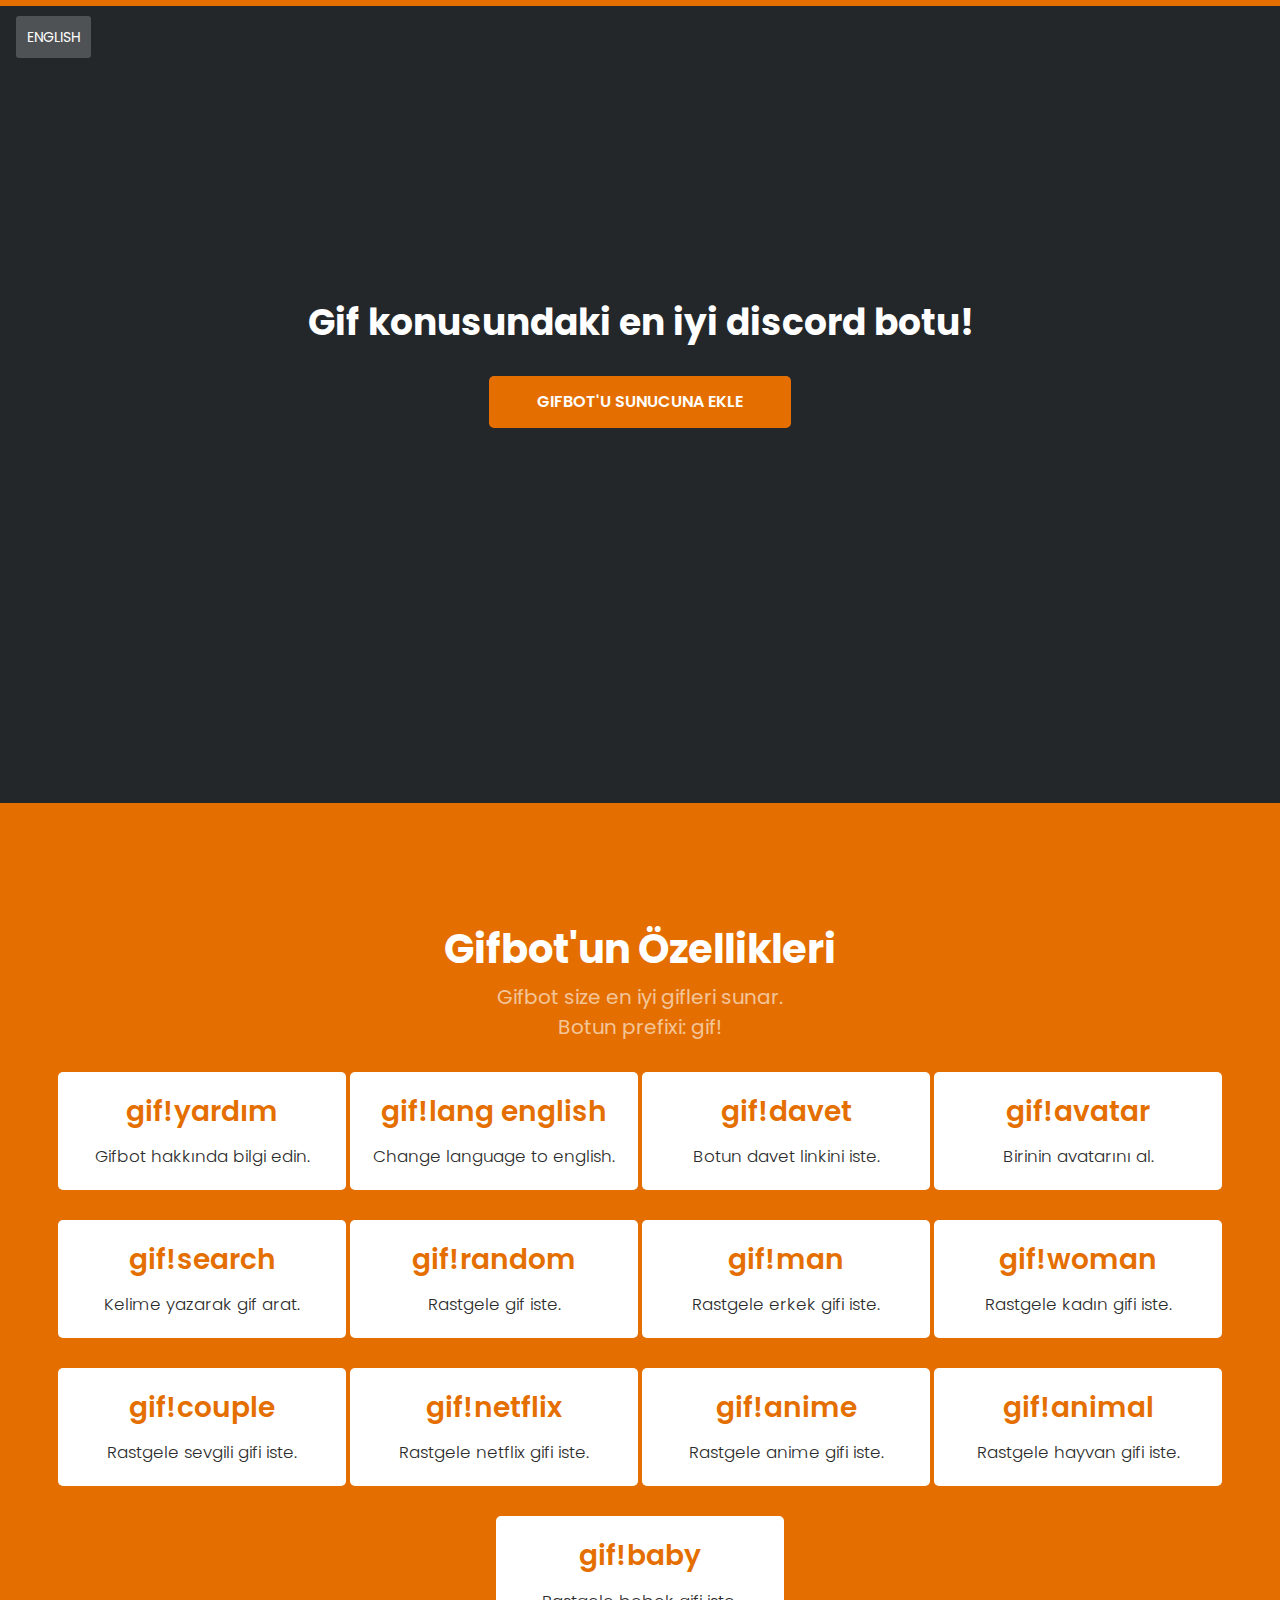
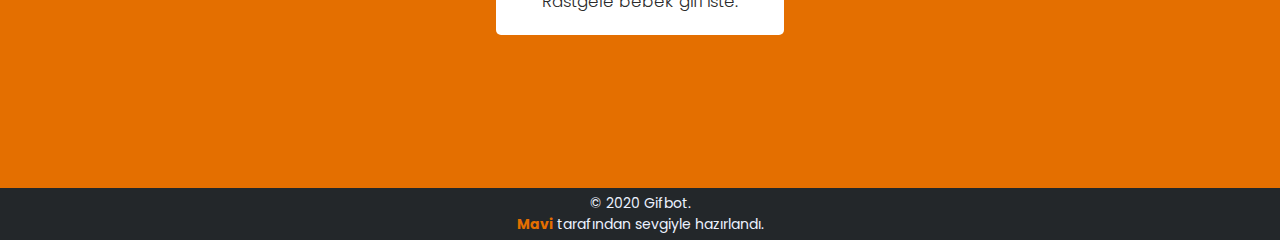
<file: gifbot/index.html>
<!DOCTYPE html>
<html lang="en">
<head>
    <link rel="shortcut icon" type="image/png" href="https://i.hizliresim.com/o9AaDd.png"/>
    <meta charset="UTF-8">
    <meta name="viewport" content="width=device-width, initial-scale=1, shrink-to-fit=no">
    <link rel="stylesheet" href="/css/bootstrap.min.css">
    <link rel="stylesheet" href="/css/main.css">
    <link rel="stylesheet" href="/css/now-ui-kit.css">
    <link href="https://fonts.googleapis.com/css?family=Poppins:300,400,600,700,800&display=swap" rel="stylesheet">
    <title>Gifbot</title>
</head>
<body>
<nav class="navbar navbar-expand-lg bg-transparent">
    <button class="navbar-toggler" type="button" data-toggle="collapse" data-target="#navbarSupportedContent" aria-controls="navbarSupportedContent" aria-expanded="false" aria-label="Toggle navigation">
        <span class="navbar-toggler-icon"></span>
    </button>

    <div class="collapse navbar-collapse" id="navbarSupportedContent">
        <ul class="navbar-nav mr-auto">
            <li class="nav-item active">
                <a class="nav-link" href="https://mavicode.me/gifbot/eng.html">English<span class="sr-only">(current)</span></a>
            </li>
        </ul>
    </div>
</nav>
<div class="heading text-center">
    <h1 class="title">Gif konusundaki en iyi discord botu!</h1>
    <a class="btn btn-primary btn-lg" target="_blank" href="https://discordapp.com/oauth2/authorize?client_id=697617943072210986&scope=bot&permissions=8" role="button">Gifbot'u sunucuna ekle</a>
    <p class="subtitle"></p>
    <br /><br /><br /><br /><br /><br /><br /><br /><br />
</div>
<div class="features">
    <br />
    <div class="title">Gifbot'un Özellikleri</div>
    <div class="subtitle">Gifbot size en iyi gifleri sunar.</div>
    <div class="subtitle">Botun prefixi: gif!</div>
    <div class="cards">
      <div class="card" style="width: 18rem;">
        <div class="card-body">
            <h5 class="card-title">gif!yardım</h5>
            <p class="card-text">Gifbot hakkında bilgi edin.</p>
        </div>
      </div>
      <div class="card" style="width: 18rem;">
        <div class="card-body">
            <h5 class="card-title">gif!lang english</h5>
           <p class="card-text">Change language to english.</p>
        </div>
      </div>
      <div class="card" style="width: 18rem;">
        <div class="card-body">
            <h5 class="card-title">gif!davet</h5>
           <p class="card-text">Botun davet linkini iste.</p>
        </div>
      </div>
      <div class="card" style="width: 18rem;">
        <div class="card-body">
            <h5 class="card-title">gif!avatar</h5>
           <p class="card-text">Birinin avatarını al.</p>
        </div>
      </div>
      <div class="card" style="width: 18rem;">
        <div class="card-body">
            <h5 class="card-title">gif!search</h5>
           <p class="card-text">Kelime yazarak gif arat.</p>
        </div>
      </div>
      <div class="card" style="width: 18rem;">
        <div class="card-body">
            <h5 class="card-title">gif!random</h5>
           <p class="card-text">Rastgele gif iste.</p>
        </div>
      </div>
    
      <div class="card" style="width: 18rem;">
        <div class="card-body">
            <h5 class="card-title">gif!man</h5>
           <p class="card-text">Rastgele erkek gifi iste.</p>
        </div>
      </div>
      <div class="card" style="width: 18rem;">
        <div class="card-body">
            <h5 class="card-title">gif!woman</h5>
            <p class="card-text">Rastgele kadın gifi iste.</p>
        </div>
      </div>
      <div class="card" style="width: 18rem;">
        <div class="card-body">
            <h5 class="card-title">gif!couple</h5>
            <p class="card-text">Rastgele sevgili gifi iste.</p>
        </div>
      </div>
      <div class="card" style="width: 18rem;">
        <div class="card-body">
            <h5 class="card-title">gif!netflix</h5>
            <p class="card-text">Rastgele netflix gifi iste.</p>
        </div>
      </div>
      <div class="card" style="width: 18rem;">
        <div class="card-body">
            <h5 class="card-title">gif!anime</h5>
            <p class="card-text">Rastgele anime gifi iste.</p>
        </div>
      </div>
      <div class="card" style="width: 18rem;">
        <div class="card-body">
            <h5 class="card-title">gif!animal</h5>
            <p class="card-text">Rastgele hayvan gifi iste.</p>
        </div>
      </div>
      <div class="card" style="width: 18rem;">
        <div class="card-body">
            <h5 class="card-title">gif!baby</h5>
            <p class="card-text">Rastgele bebek gifi iste.</p>
        </div>
      </div>
    </div>
  <br /><br /><br />
  </div>
  
<div class="footer">
    © 2020 Gifbot.
    <br>
    <a target="_blank" href="https://instagram.com/itserenoz">Mavi</a> tarafından sevgiyle hazırlandı.
</div>
<script src="https://code.jquery.com/jquery-3.3.1.slim.min.js" integrity="sha384-q8i/X+965DzO0rT7abK41JStQIAqVgRVzpbzo5smXKp4YfRvH+8abtTE1Pi6jizo" crossorigin="anonymous"></script>
<script src="https://cdnjs.cloudflare.com/ajax/libs/popper.js/1.14.7/umd/popper.min.js" integrity="sha384-UO2eT0CpHqdSJQ6hJty5KVphtPhzWj9WO1clHTMGa3JDZwrnQq4sF86dIHNDz0W1" crossorigin="anonymous"></script>
<script src="https://stackpath.bootstrapcdn.com/bootstrap/4.3.1/js/bootstrap.min.js" integrity="sha384-JjSmVgyd0p3pXB1rRibZUAYoIIy6OrQ6VrjIEaFf/nJGzIxFDsf4x0xIM+B07jRM" crossorigin="anonymous"></script>
<script src="js/now-ui-kit.min.js"></script>
</body>
</html>
</file>
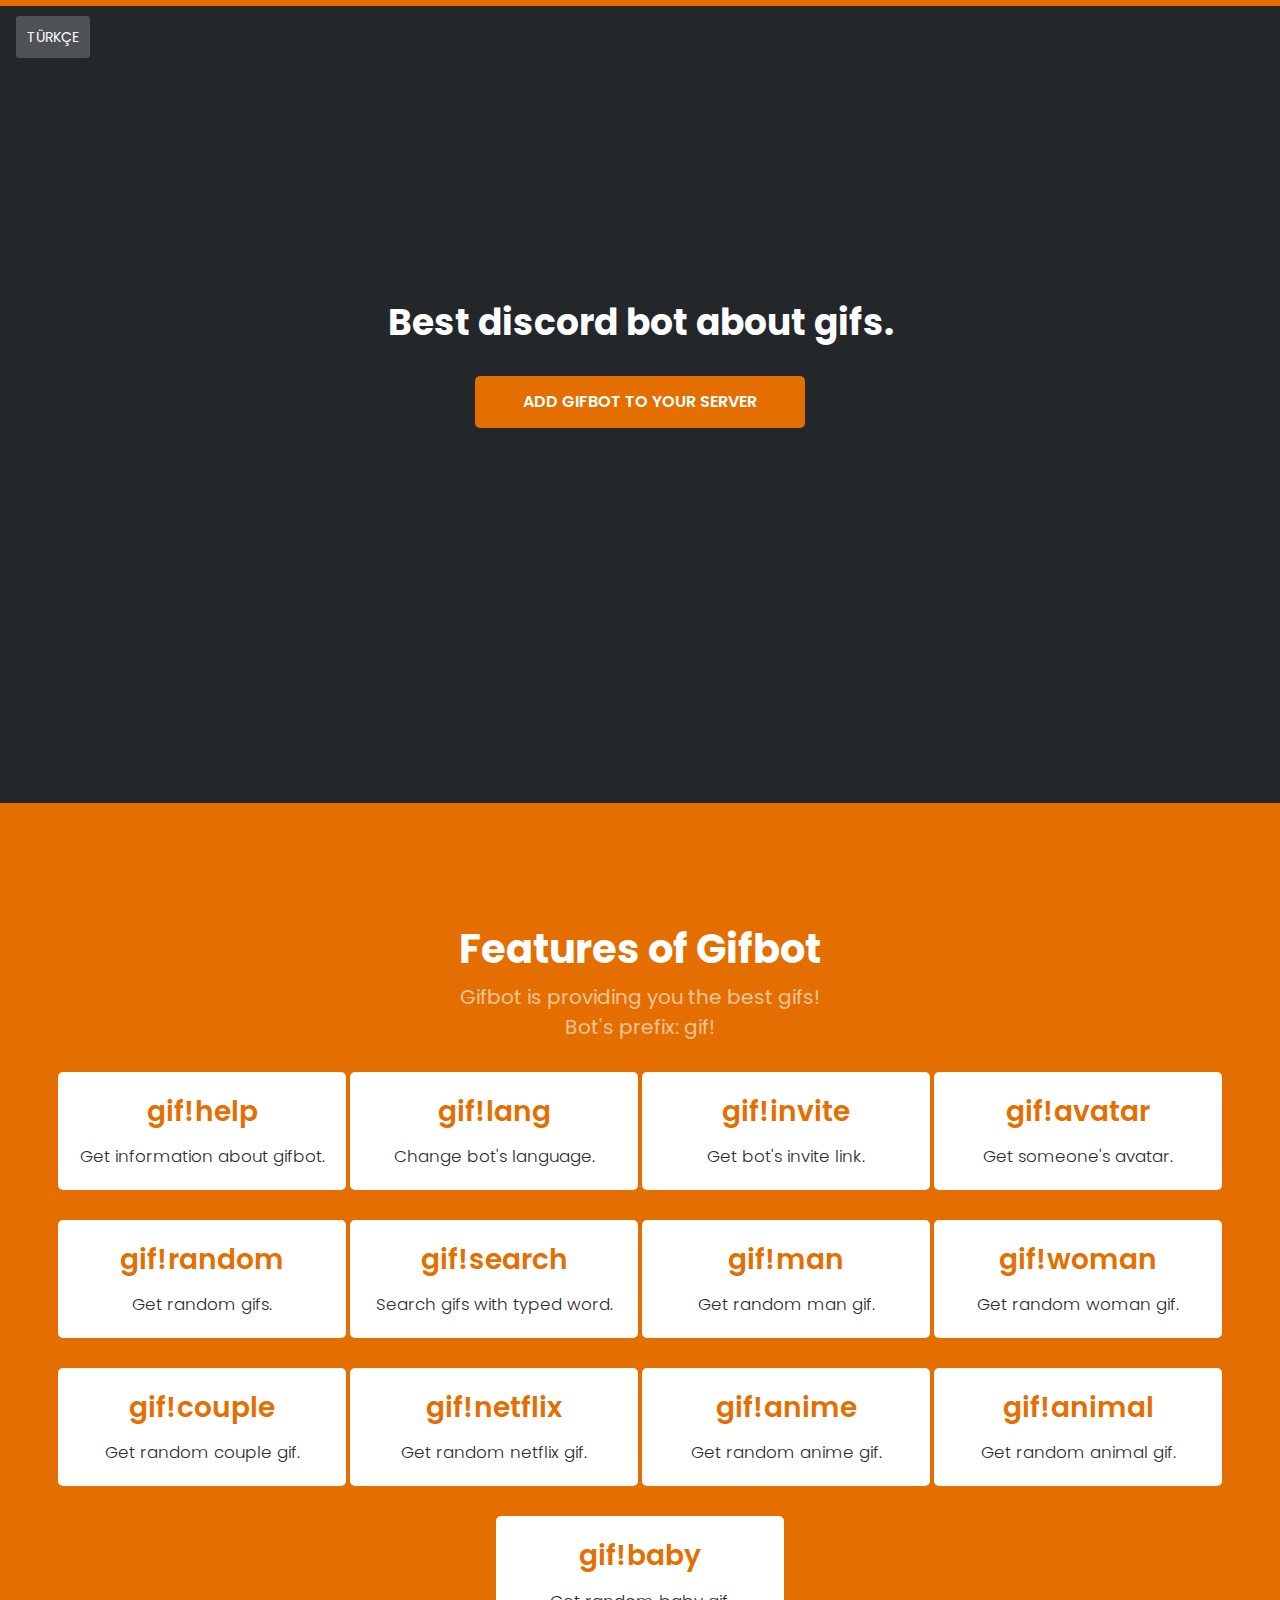
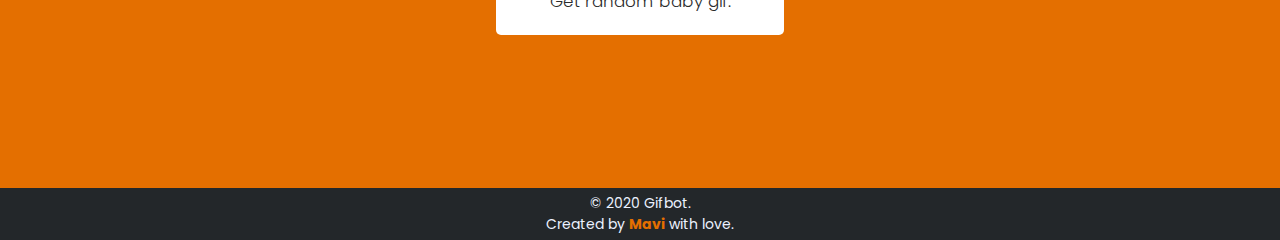
<file: eng.html>
<!DOCTYPE html>
<html lang="en">
<head>
    <link rel="shortcut icon" type="image/png" href="https://i.hizliresim.com/o9AaDd.png"/>
    <meta charset="UTF-8">
    <meta name="viewport" content="width=device-width, initial-scale=1, shrink-to-fit=no">
    <link rel="stylesheet" href="css/bootstrap.min.css">
    <link rel="stylesheet" href="css/main.css">
    <link rel="stylesheet" href="css/now-ui-kit.css">
    <link href="https://fonts.googleapis.com/css?family=Poppins:300,400,600,700,800&display=swap" rel="stylesheet">
    <title>Gifbot</title>
</head>
<body>
<nav class="navbar navbar-expand-lg bg-transparent">
    <button class="navbar-toggler" type="button" data-toggle="collapse" data-target="#navbarSupportedContent" aria-controls="navbarSupportedContent" aria-expanded="false" aria-label="Toggle navigation">
        <span class="navbar-toggler-icon"></span>
    </button>

    <div class="collapse navbar-collapse" id="navbarSupportedContent">
        <ul class="navbar-nav mr-auto">
            <li class="nav-item active">
                <a class="nav-link" href="https://mavicode.me/">Türkçe<span class="sr-only">(current)</span></a>
            </li>
        </ul>
    </div>
</nav>
<div class="heading text-center">
    <h1 class="title">Best discord bot about gifs.</h1>
    <a class="btn btn-primary btn-lg" target="_blank" href="https://discordapp.com/oauth2/authorize?client_id=697617943072210986&scope=bot&permissions=8" role="button">Add gifbot to your server</a>
    <p class="subtitle"></p>
    <br /><br /><br /><br /><br /><br /><br /><br /><br />
</div>
<div class="features">
    <br />
    <div class="title">Features of Gifbot</div>
    <div class="subtitle">Gifbot is providing you the best gifs!</div>
    <div class="subtitle">Bot's prefix: gif!</div>
    <div class="cards">
      <div class="card" style="width: 18rem;">
        <div class="card-body">
            <h5 class="card-title">gif!help</h5>
            <p class="card-text">Get information about gifbot.</p>
        </div>
      </div>
      <div class="card" style="width: 18rem;">
        <div class="card-body">
            <h5 class="card-title">gif!lang</h5>
           <p class="card-text">Change bot's language.</p>
        </div>
      </div>
      <div class="card" style="width: 18rem;">
        <div class="card-body">
            <h5 class="card-title">gif!invite</h5>
           <p class="card-text">Get bot's invite link.</p>
        </div>
      </div>
      <div class="card" style="width: 18rem;">
        <div class="card-body">
            <h5 class="card-title">gif!avatar</h5>
           <p class="card-text">Get someone's avatar.</p>
        </div>
      </div>
      <div class="card" style="width: 18rem;">
        <div class="card-body">
            <h5 class="card-title">gif!random</h5>
           <p class="card-text">Get random gifs.</p>
        </div>
      </div>
      <div class="card" style="width: 18rem;">
        <div class="card-body">
            <h5 class="card-title">gif!search</h5>
           <p class="card-text">Search gifs with typed word.</p>
        </div>
      </div>
      <div class="card" style="width: 18rem;">
        <div class="card-body">
            <h5 class="card-title">gif!man</h5>
           <p class="card-text">Get random man gif.</p>
        </div>
      </div>
      <div class="card" style="width: 18rem;">
        <div class="card-body">
            <h5 class="card-title">gif!woman</h5>
            <p class="card-text">Get random woman gif.</p>
        </div>
      </div>
      <div class="card" style="width: 18rem;">
        <div class="card-body">
            <h5 class="card-title">gif!couple</h5>
            <p class="card-text">Get random couple gif.</p>
        </div>
      </div>
      <div class="card" style="width: 18rem;">
        <div class="card-body">
            <h5 class="card-title">gif!netflix</h5>
            <p class="card-text">Get random netflix gif.</p>
        </div>
      </div>
      <div class="card" style="width: 18rem;">
        <div class="card-body">
            <h5 class="card-title">gif!anime</h5>
            <p class="card-text">Get random anime gif.</p>
        </div>
      </div>
      <div class="card" style="width: 18rem;">
        <div class="card-body">
            <h5 class="card-title">gif!animal</h5>
            <p class="card-text">Get random animal gif.</p>
        </div>
      </div>
      <div class="card" style="width: 18rem;">
        <div class="card-body">
            <h5 class="card-title">gif!baby</h5>
            <p class="card-text">Get random baby gif.</p>
        </div>
      </div>
    </div>
  
  <br /><br /><br />
  </div>

<div class="footer">
    © 2020 Gifbot.
    <br>
    Created by <a target="_blank" href="https://instagram.com/itserenoz">Mavi</a> with love.
</div>
<script src="https://code.jquery.com/jquery-3.3.1.slim.min.js" integrity="sha384-q8i/X+965DzO0rT7abK41JStQIAqVgRVzpbzo5smXKp4YfRvH+8abtTE1Pi6jizo" crossorigin="anonymous"></script>
<script src="https://cdnjs.cloudflare.com/ajax/libs/popper.js/1.14.7/umd/popper.min.js" integrity="sha384-UO2eT0CpHqdSJQ6hJty5KVphtPhzWj9WO1clHTMGa3JDZwrnQq4sF86dIHNDz0W1" crossorigin="anonymous"></script>
<script src="https://stackpath.bootstrapcdn.com/bootstrap/4.3.1/js/bootstrap.min.js" integrity="sha384-JjSmVgyd0p3pXB1rRibZUAYoIIy6OrQ6VrjIEaFf/nJGzIxFDsf4x0xIM+B07jRM" crossorigin="anonymous"></script>
<script src="js/now-ui-kit.min.js"></script>
</body>
</html>
</file>
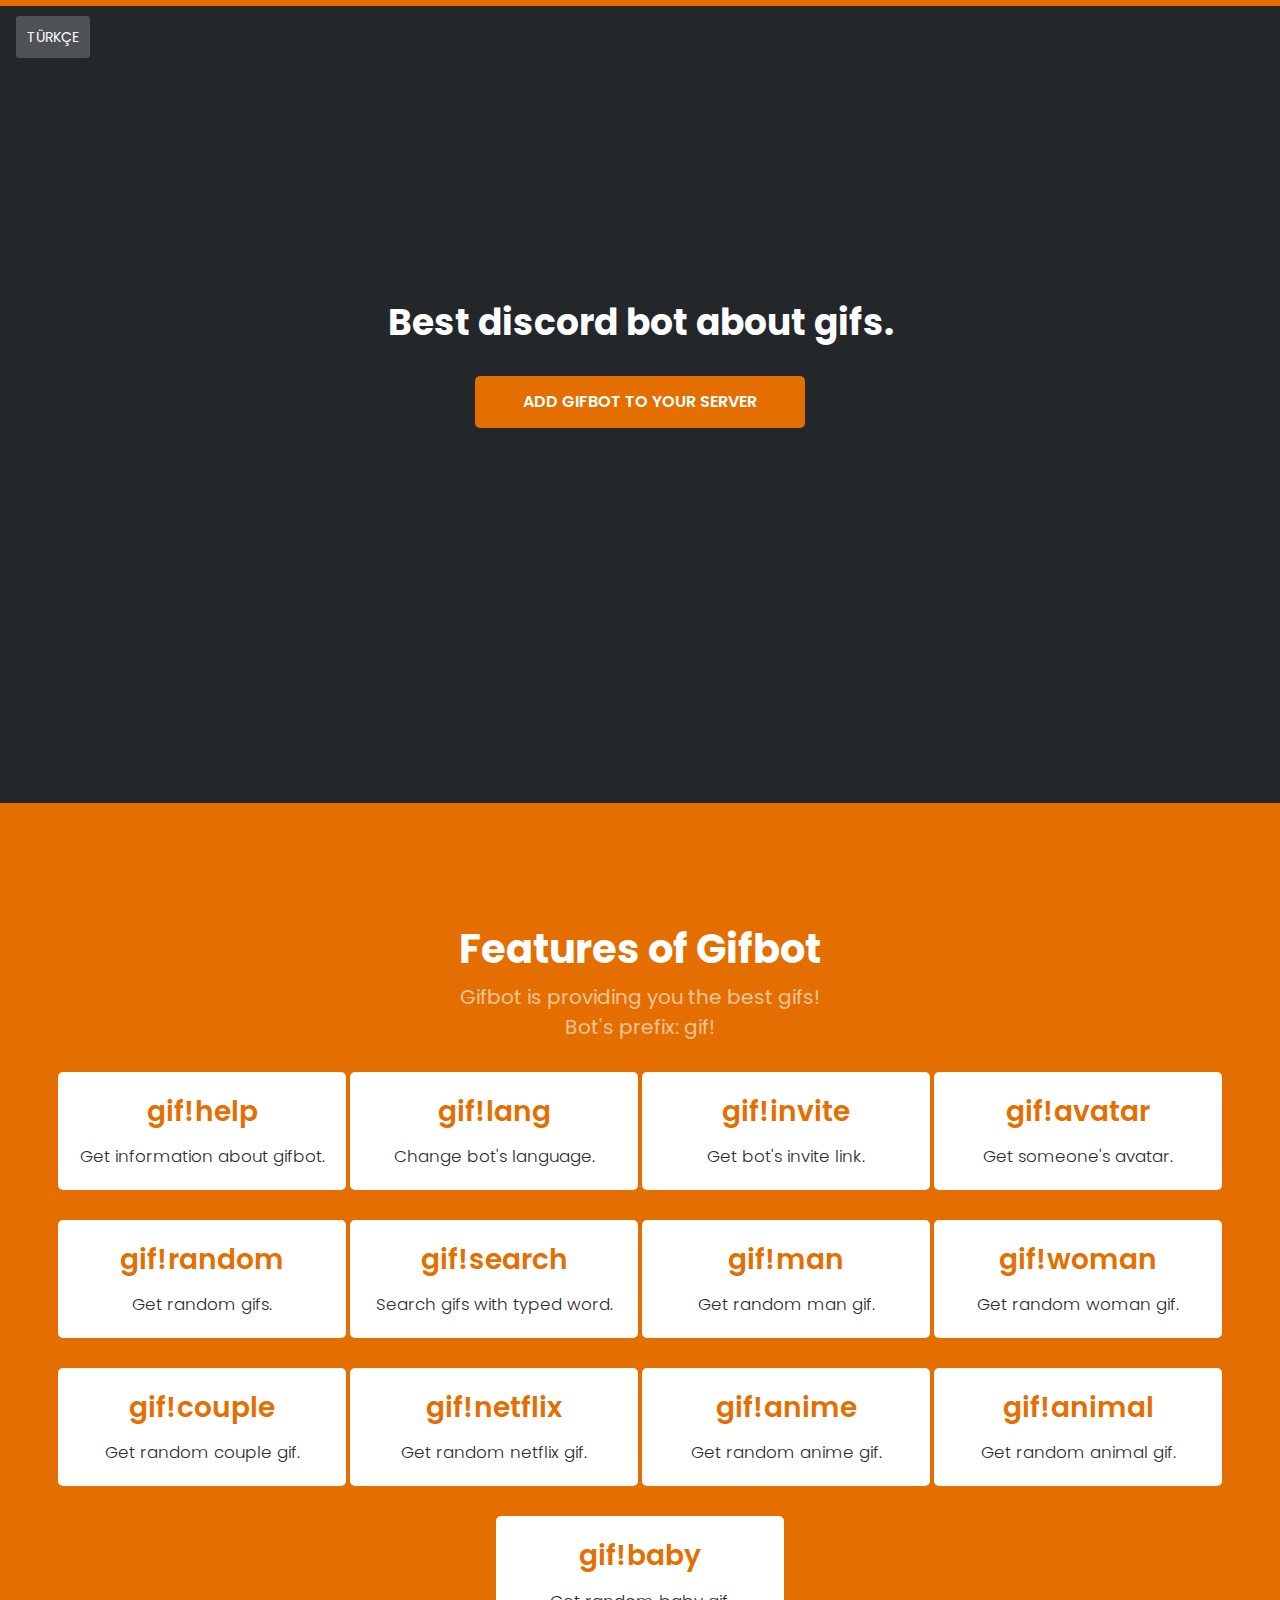
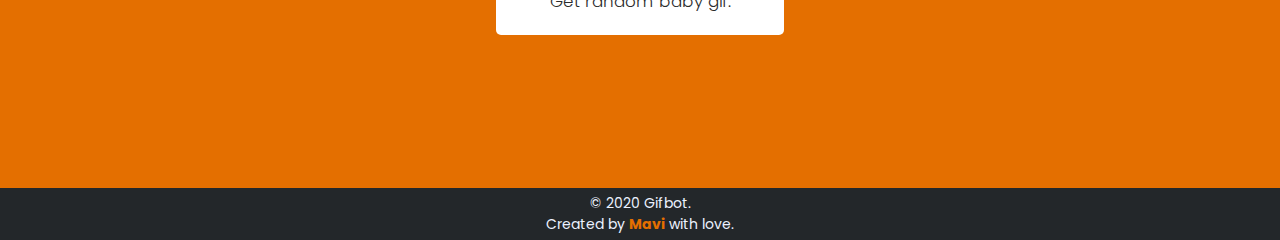
<file: gifbot/eng.html>
<!DOCTYPE html>
<html lang="en">
<head>
    <link rel="shortcut icon" type="image/png" href="https://i.hizliresim.com/o9AaDd.png"/>
    <meta charset="UTF-8">
    <meta name="viewport" content="width=device-width, initial-scale=1, shrink-to-fit=no">
    <link rel="stylesheet" href="/css/bootstrap.min.css">
    <link rel="stylesheet" href="/css/main.css">
    <link rel="stylesheet" href="/css/now-ui-kit.css">
    <link href="https://fonts.googleapis.com/css?family=Poppins:300,400,600,700,800&display=swap" rel="stylesheet">
    <title>Gifbot</title>
</head>
<body>
<nav class="navbar navbar-expand-lg bg-transparent">
    <button class="navbar-toggler" type="button" data-toggle="collapse" data-target="#navbarSupportedContent" aria-controls="navbarSupportedContent" aria-expanded="false" aria-label="Toggle navigation">
        <span class="navbar-toggler-icon"></span>
    </button>

    <div class="collapse navbar-collapse" id="navbarSupportedContent">
        <ul class="navbar-nav mr-auto">
            <li class="nav-item active">
                <a class="nav-link" href="https://mavicode.me/gifbot">Türkçe<span class="sr-only">(current)</span></a>
            </li>
        </ul>
    </div>
</nav>
<div class="heading text-center">
    <h1 class="title">Best discord bot about gifs.</h1>
    <a class="btn btn-primary btn-lg" target="_blank" href="https://discordapp.com/oauth2/authorize?client_id=697617943072210986&scope=bot&permissions=8" role="button">Add gifbot to your server</a>
    <p class="subtitle"></p>
    <br /><br /><br /><br /><br /><br /><br /><br /><br />
</div>
<div class="features">
    <br />
    <div class="title">Features of Gifbot</div>
    <div class="subtitle">Gifbot is providing you the best gifs!</div>
    <div class="subtitle">Bot's prefix: gif!</div>
    <div class="cards">
      <div class="card" style="width: 18rem;">
        <div class="card-body">
            <h5 class="card-title">gif!help</h5>
            <p class="card-text">Get information about gifbot.</p>
        </div>
      </div>
      <div class="card" style="width: 18rem;">
        <div class="card-body">
            <h5 class="card-title">gif!lang</h5>
           <p class="card-text">Change bot's language.</p>
        </div>
      </div>
      <div class="card" style="width: 18rem;">
        <div class="card-body">
            <h5 class="card-title">gif!invite</h5>
           <p class="card-text">Get bot's invite link.</p>
        </div>
      </div>
      <div class="card" style="width: 18rem;">
        <div class="card-body">
            <h5 class="card-title">gif!avatar</h5>
           <p class="card-text">Get someone's avatar.</p>
        </div>
      </div>
      <div class="card" style="width: 18rem;">
        <div class="card-body">
            <h5 class="card-title">gif!random</h5>
           <p class="card-text">Get random gifs.</p>
        </div>
      </div>
      <div class="card" style="width: 18rem;">
        <div class="card-body">
            <h5 class="card-title">gif!search</h5>
           <p class="card-text">Search gifs with typed word.</p>
        </div>
      </div>
      <div class="card" style="width: 18rem;">
        <div class="card-body">
            <h5 class="card-title">gif!man</h5>
           <p class="card-text">Get random man gif.</p>
        </div>
      </div>
      <div class="card" style="width: 18rem;">
        <div class="card-body">
            <h5 class="card-title">gif!woman</h5>
            <p class="card-text">Get random woman gif.</p>
        </div>
      </div>
      <div class="card" style="width: 18rem;">
        <div class="card-body">
            <h5 class="card-title">gif!couple</h5>
            <p class="card-text">Get random couple gif.</p>
        </div>
      </div>
      <div class="card" style="width: 18rem;">
        <div class="card-body">
            <h5 class="card-title">gif!netflix</h5>
            <p class="card-text">Get random netflix gif.</p>
        </div>
      </div>
      <div class="card" style="width: 18rem;">
        <div class="card-body">
            <h5 class="card-title">gif!anime</h5>
            <p class="card-text">Get random anime gif.</p>
        </div>
      </div>
      <div class="card" style="width: 18rem;">
        <div class="card-body">
            <h5 class="card-title">gif!animal</h5>
            <p class="card-text">Get random animal gif.</p>
        </div>
      </div>
      <div class="card" style="width: 18rem;">
        <div class="card-body">
            <h5 class="card-title">gif!baby</h5>
            <p class="card-text">Get random baby gif.</p>
        </div>
      </div>
    </div>
  
  <br /><br /><br />
  </div>

<div class="footer">
    © 2020 Gifbot.
    <br>
    Created by <a target="_blank" href="https://instagram.com/itserenoz">Mavi</a> with love.
</div>
<script src="https://code.jquery.com/jquery-3.3.1.slim.min.js" integrity="sha384-q8i/X+965DzO0rT7abK41JStQIAqVgRVzpbzo5smXKp4YfRvH+8abtTE1Pi6jizo" crossorigin="anonymous"></script>
<script src="https://cdnjs.cloudflare.com/ajax/libs/popper.js/1.14.7/umd/popper.min.js" integrity="sha384-UO2eT0CpHqdSJQ6hJty5KVphtPhzWj9WO1clHTMGa3JDZwrnQq4sF86dIHNDz0W1" crossorigin="anonymous"></script>
<script src="https://stackpath.bootstrapcdn.com/bootstrap/4.3.1/js/bootstrap.min.js" integrity="sha384-JjSmVgyd0p3pXB1rRibZUAYoIIy6OrQ6VrjIEaFf/nJGzIxFDsf4x0xIM+B07jRM" crossorigin="anonymous"></script>
<script src="js/now-ui-kit.min.js"></script>
</body>
</html>
</file>
<file: css/main.css>
body {
    font-family: 'Poppins', sans-serif !important;
    background-color: #23272A;
    color: #fff;
    margin: 0;
    padding: 0;
    -webkit-font-smoothing: antialiased;
    -moz-osx-font-smoothing: grayscale;
    text-rendering: optimizeLegibility;
    border-top: 6px #e46f00 solid !important;
    font-size: 16px;
}

.nav-link {
     font-size: 14px !important;
 }

.navbar {
    box-shadow: none !important
}

.navbar-brand {
    font-size: 25px !important
}

.navbar-toggler-icon {
    color: #fff !important
}

.btn {
    border-radius: 5px !important;
    font-size: 16px !important;
    font-weight: 600 !important;
    text-transform: uppercase !important;
}

.btn-primary {
    background-color: #e46f00 !important
}
.btn-secondary {
    background-color: #2C2F33 !important
}

.heading {
    padding: 160px 50px !important;
    color: #fff !important;
    background-image: url("https://mavish.sirv.com/img.png") !important;
    background-position: bottom !important;
    background-size: 135% !important;
    background-repeat: no-repeat !important;
}

.title {
    line-height: 90px !important;
    margin-bottom: -2px !important;
    font-size: 36px !important
}

.subtitle {
    color: rgba(255, 255, 255, 0.61) !important;
    font-size: 16px !important;
}

.features {
    text-align: center !important;
    background: #e46f00 !important;
    padding: 60px 50px !important
}
.features .title {
    font-size: 40px !important;
    color: #ffffff !important;
    line-height: 70px !important;
}

.features .subtitle {
    font-size: 20px !important;
    color: #a2a8bd;
}

.cards {
    margin-top: 30px !important;
}

.card {
    border-radius: 5px !important;
    box-shadow: none !important;
}

.card-title {
    font-size: 28px !important;
    font-weight: 600 !important;
    color: #e46f00 !important;
}

.statistics {
    background-color: #23272A !important;
    text-align: center !important;
    padding: 20px 20px !important;
}

.statistics .title {
    font-size: 40px !important;
    color: #ffffff !important;
    line-height: 70px !important;
}

.statistics .subtitle {
    font-size: 20px !important;
    color: #a2a8bd;
}

.card.statistic {
    background: transparent !important;
    box-shadow: none !important;
    color: #f7f7f7 !important;
}

.start {
    text-align: center !important;
    background: #e46f00 !important;
    padding: 60px 50px !important
}

.start .card {
    background: rgba(255, 255, 255, 0.83) !important;
    color: #353e4c !important;
}

.start .card .subtitle {
    color: rgba(53, 62, 76, 0.6) !important;
    font-size: 16px !important;
}

.footer {
    text-align: center !important;
    background: #23272A !important;
    padding: 5px 6px !important;
    color: #ecf2ff;
    font-size: 14px !important
}

.footer a {
    color: #e46f00 !important;
    text-decoration: none !important;
    font-weight: bold !important;
}
</file>
